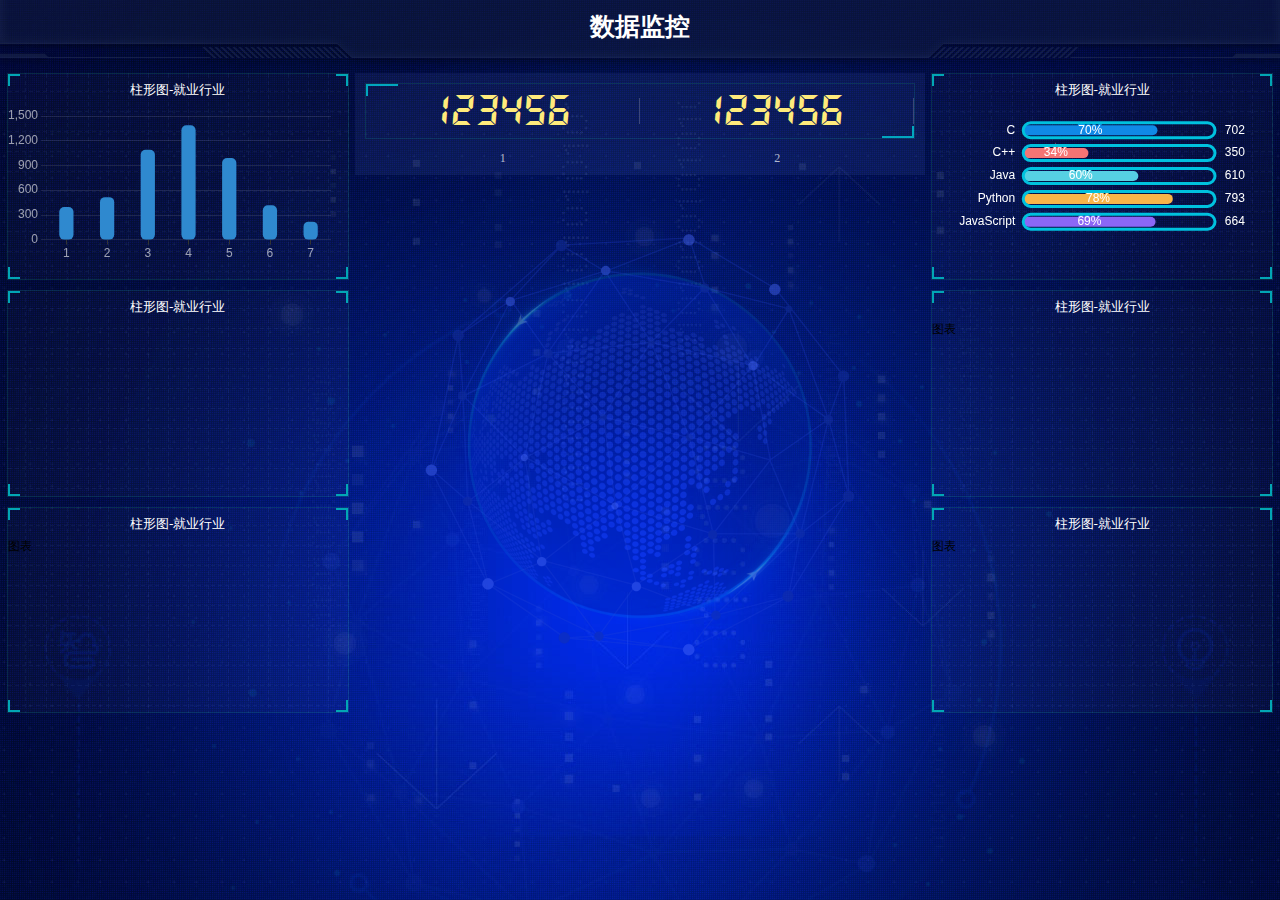
<file: myEcharts/index.html>
<!DOCTYPE html>
<html lang="en">
  <head>
    <meta charset="UTF-8" />
    <meta name="viewport" content="width=device-width, initial-scale=1.0" />
    <title>数据可视化</title>
    <link rel="stylesheet" href="css/index.css" />
  </head>
  <body>
    <!-- 头部的盒子 -->
    <header>
      <h1>数据监控</h1>
      <div class="showTime"></div>
      <script>
        var t = null;
        t = setTimeout(time,1000);
        function time (){
          clearTimeout(t);
          dt = new Date();
          var y = dt.getFullYear();
          var mt = dt.getMonth() + 1;
          var day = dt.getDate();
          var h = dt.getHours();
          var m = dt.getMinutes();
          var s = dt.getSeconds();
          document.querySelector(".showTime").innerHTML = '当前时间: '+ y + "年 " + mt + "月 " + day +
          "日 " + h + "时 " + m + "分 " + s + "秒";
          t = setTimeout(time,1000); 
        }
      </script>
    </header>
    <!-- 页面主体部分 -->
    <section class="mainbox">
    <div class="column">
      <div class="panel bar">
        <h2>柱形图-就业行业</h2>
        <div class="chart">图表</div>
        <div class="panel-footer"></div>
      </div>
      <div class="panel line">
        <h2>柱形图-就业行业</h2>
        <div class="chart"></div>
        <div class="panel-footer"></div>
      </div>
      <div class="panel pie">
        <h2>柱形图-就业行业</h2>
        <div class="chart">图表</div>
        <div class="panel-footer"></div>
      </div>
    </div>
    <div class="column">
      <!-- no模块制作 -->
     <div class="no">
       <div class="no-hd">
         <ul>
           <li>123456</li>
           <li>123456</li>
         </ul>
       </div>
       <div class="no-bd">
       <ul>
         <li>1</li>
         <li>2</li>
       </ul>
      </div>
     </div> 
     <!-- 地图模块 -->
     <div class="map">
       <div class="map1"></div>
       <div class="map2"></div>
       <div class="map3"></div>
       <div class="chart"></div>
     </div>
    </div>
    <div class="column">
      <div class="panel bar2">
      <h2>柱形图-就业行业</h2>
      <div class="chart">图表</div>
      <div class="panel-footer"></div>
    </div>
    <div class="panel line">
      <h2>柱形图-就业行业</h2>
      <div class="chart">图表</div>
      <div class="panel-footer"></div>
    </div>
    <div class="panel pie">
      <h2>柱形图-就业行业</h2>
      <div class="chart">图表</div>
      <div class="panel-footer"></div>
    </div>
  </div>
  </section>
    <script src="js/flexible.js"> </script>
    <script src= "js/echarts.min.js"></script>
    <script src= "js/index.js"></script>
  </body>
</html>
</file>
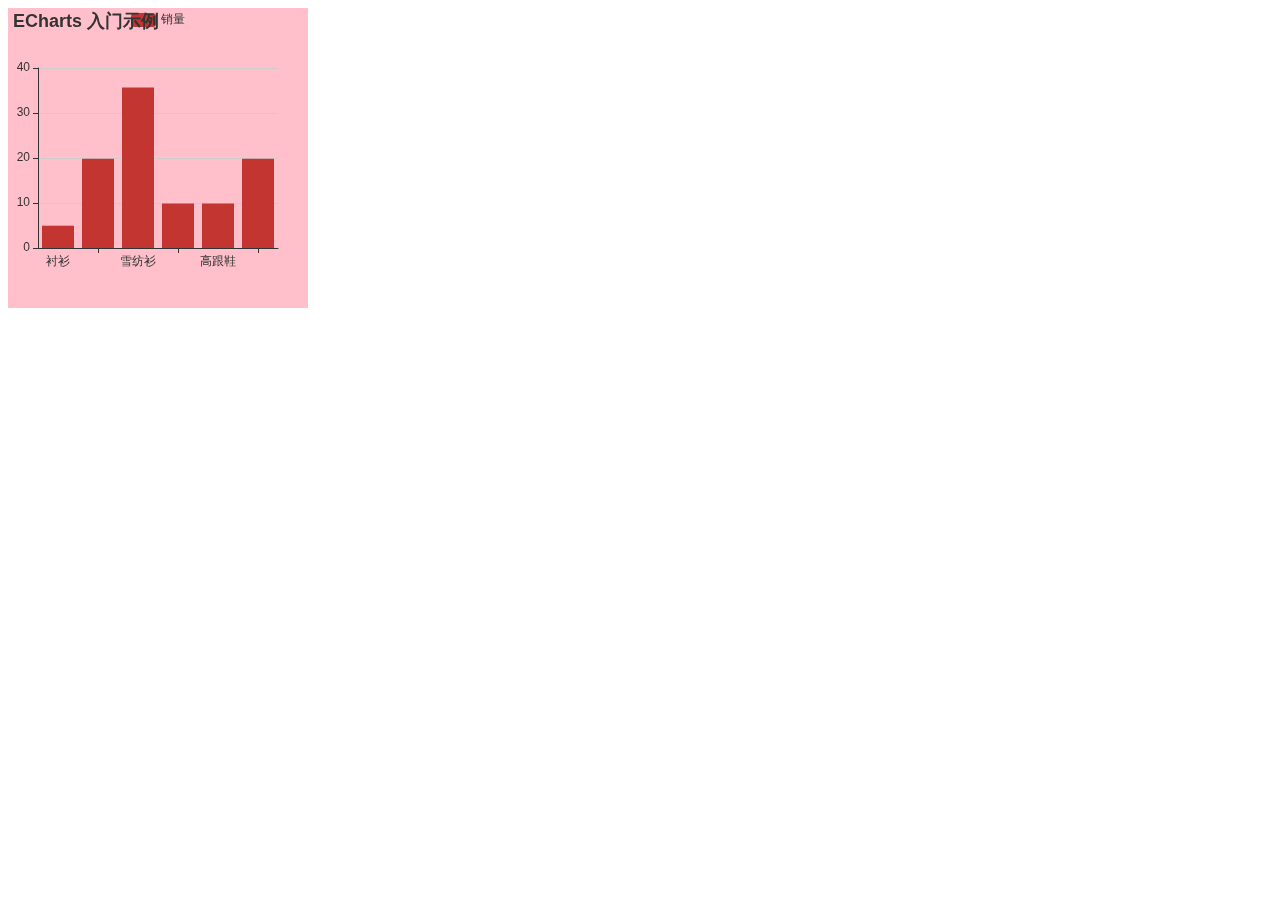
<file: myEcharts/ECharts使用步骤.html>
<!DOCTYPE html>
<html lang="en">
  <head>
    <meta charset="UTF-8" />
    <meta name="viewport" content="width=device-width, initial-scale=1.0" />
    <title>Document</title>
    <style>
      .box{
        width: 300px;
        height: 300px;
        background-color: pink;
      }
    </style>
  </head>
  <body>
    <div class="box"></div>
    <script src = "js/echarts.min.js"></script>
    <script>
      //初始化
      var myChart = echarts.init(document.querySelector(".box"));
      // 指定配置项和数据
      var option = {
            title: {
                text: 'ECharts 入门示例'
            },
            tooltip: {},
            legend: {
                data:['销量']
            },
            xAxis: {
                data: ["衬衫","羊毛衫","雪纺衫","裤子","高跟鞋","袜子"]
            },
            yAxis: {},
            series: [{
                name: '销量',
                type: 'bar',
                data: [5, 20, 36, 10, 10, 20]
            }]
          };
          //将配置项给实例对象
          myChart.setOption(option);
    </script>
  </body>
</html>
</file>
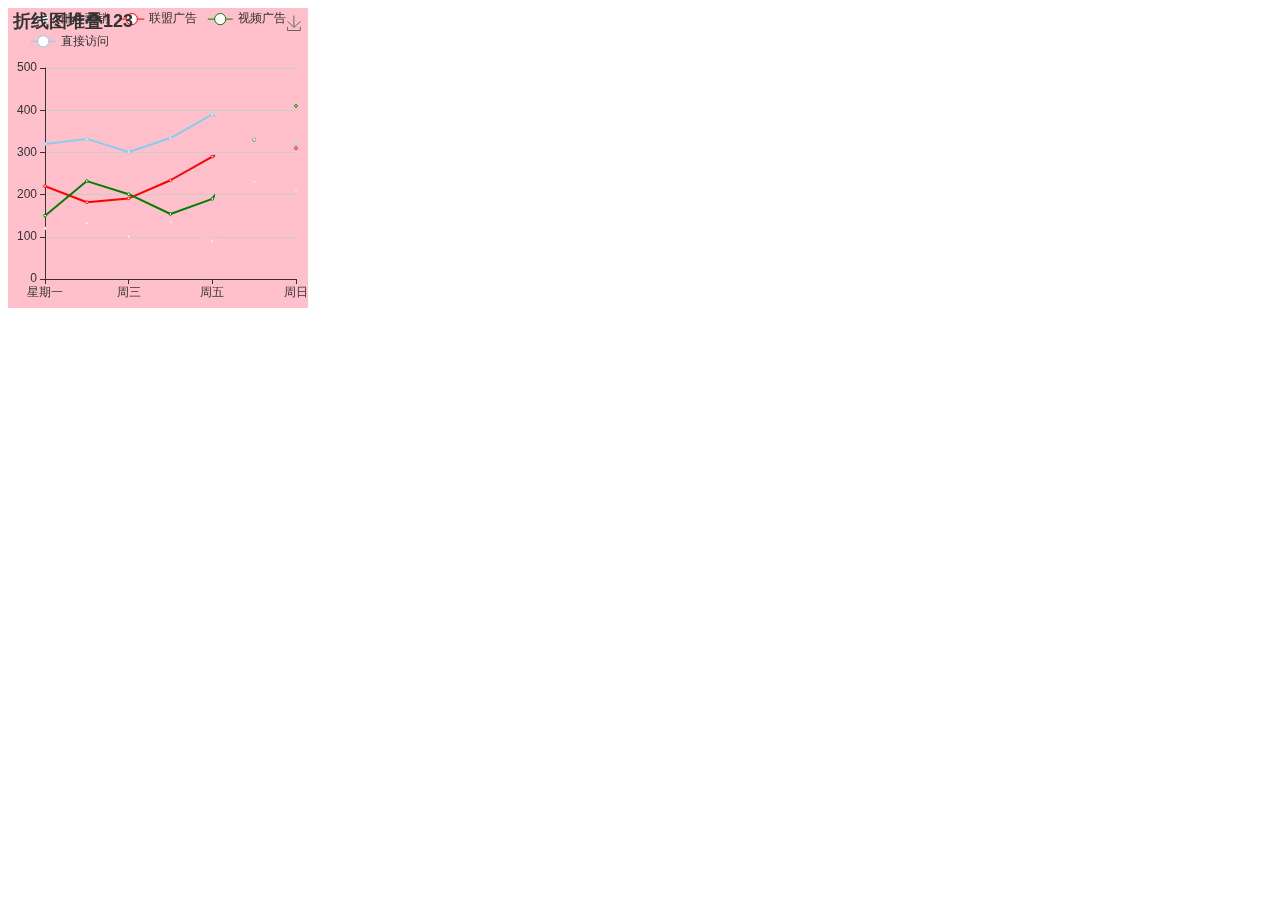
<file: myEcharts/ECharts配置说明.html>
<!DOCTYPE html>
<html lang="en">
  <head>
    <meta charset="UTF-8" />
    <meta name="viewport" content="width=device-width, initial-scale=1.0" />
    <title>Document</title>
    <style>
      .box {
        width: 300px;
        height: 300px;
        background-color: pink;
      }
    </style>
  </head>
  <body>
    <div class="box"></div>
    <script src="js/echarts.min.js"></script>
    <script>
      // 初始化实例对象  echarts.init(dom容器);
      var myChart = echarts.init(document.querySelector(".box"));
      // 指定配置项和数据
      var option = {
        // color设置我们线条的颜色 注意后面是个数组
        color: ["pink", "red", "green", "skyblue"],
        // 设置图表的标题
        title: {
          text: "折线图堆叠123"
        },
        // 图表的提示框组件
        tooltip: {
          // 触发方式
          trigger: "axis"
        },
        // 图例组件
        legend: {
          // series里面有了 name值则 legend里面的data可以删掉
        },
        // 网格配置  grid可以控制线形图 柱状图 图表大小
        grid: {
          left: "3%",
          right: "4%",
          bottom: "3%",
          // 是否显示刻度标签 如果是true 就显示 否则反之
          containLabel: true
        },
        // 工具箱组件  可以另存为图片等功能
        toolbox: {
          feature: {
            saveAsImage: {}
          }
        },
        // 设置x轴的相关配置
        xAxis: {
          type: "category",
          // 是否让我们的线条和坐标轴有缝隙
          boundaryGap: false,
          data: ["星期一", "周二", "周三", "周四", "周五", "周六", "周日"]
        },
        // 设置y轴的相关配置
        yAxis: {
          type: "value"
        },
        // 系列图表配置 它决定着显示那种类型的图表
        series: [
          {
            name: "邮件营销",
            type: "line",

            data: [120, 132, 101, 134, 90, 230, 210]
          },
          {
            name: "联盟广告",
            type: "line",

            data: [220, 182, 191, 234, 290, 330, 310]
          },
          {
            name: "视频广告",
            type: "line",

            data: [150, 232, 201, 154, 190, 330, 410]
          },
          {
            name: "直接访问",
            type: "line",

            data: [320, 332, 301, 334, 390, 330, 320]
          }
        ]
      };

      // 把配置项给实例对象
      myChart.setOption(option);
    </script>
  </body>
</html>
</file>
<file: myEcharts/css/index.css>
* {
  margin: 0;
  padding: 0;
  box-sizing: border-box;
}
li {
  list-style: none;
}
@font-face {
  font-family: electronicFont;
  src: url(../font/DS-DIGIT.TTF);
}
body {
  background: url(../images/bg.jpg) no-repeat top center;
  line-height: 1.15;
}
header {
  position: relative;
  height: 1.25rem;
  background: url(../images/head_bg.png) no-repeat;
  background-size: 100% 100%;
}
header h1 {
  font-size: 0.475rem;
  color: #fff;
  text-align: center;
  line-height: 1rem;
}
header .showTime {
  position: absolute;
  right: 0.375rem;
  top: 0;
  line-height: 0.9375rem;
  color: rgba(255, 255, 255, 0.7);
  font-size: 0.25rem;
}
.mainbox {
  display: flex;
  min-width: 1024px;
  max-width: 1920px;
  margin: 0 auto;
  padding: 0.125rem 0.125rem 0;
  height: 300px;
}
.mainbox .column {
  flex: 3;
}
.mainbox .column:nth-child(2) {
  flex: 5;
  margin: 0 0.125rem 0.1875rem;
}
.mainbox .panel {
  position: relative;
  height: 3.875rem;
  padding: 0, 0.1875rem, 0.00625rem;
  margin-bottom: 0.1875rem;
  border: 1px solid rgba(25, 186, 139, 0.17);
  background: url(../images/line\(1\).png) rgba(255, 255, 255, 0.02);
}
.mainbox .panel::before {
  content: "";
  position: absolute;
  top: 0;
  left: 0;
  width: 10px;
  height: 10px;
  border-top: 2px solid #02a6b5;
  border-left: 2px solid #02a6b5;
}
.mainbox .panel::after {
  content: "";
  position: absolute;
  top: 0;
  right: 0;
  width: 10px;
  height: 10px;
  border-top: 2px solid #02a6b5;
  border-right: 2px solid #02a6b5;
}
.mainbox .panel .panel-footer {
  position: absolute;
  bottom: 0;
  left: 0;
  width: 100%;
}
.mainbox .panel .panel-footer::before {
  content: "";
  position: absolute;
  bottom: 0;
  left: 0;
  width: 10px;
  height: 10px;
  border-left: 2px solid #02a6b5;
  border-bottom: 2px solid #02a6b5;
}
.mainbox .panel .panel-footer::after {
  content: "";
  position: absolute;
  bottom: 0;
  right: 0;
  width: 10px;
  height: 10px;
  border-bottom: 2px solid #02a6b5;
  border-right: 2px solid #02a6b5;
}
.mainbox .panel h2 {
  height: 0.6rem;
  color: #fff;
  line-height: 0.6rem;
  text-align: center;
  font-size: 0.25rem;
  font-weight: 400;
}
.mainbox .panel .chart {
  height: 3rem;
}
.no {
  background: rgba(101, 132, 226, 0.1);
  padding: 0.1875rem;
}
.no .no-hd {
  position: relative;
  border: 1px solid rgba(25, 186, 139, 0.17);
}
.no .no-hd::before {
  position: absolute;
  top: 0;
  left: 0;
  content: "";
  width: 30px;
  height: 10px;
  border-top: 2px solid #02a6bf;
  border-left: 2px solid #02a6bf;
}
.no .no-hd::after {
  position: absolute;
  bottom: 0;
  right: 0;
  content: "";
  width: 30px;
  height: 10px;
  border-bottom: 2px solid #02a6bf;
  border-right: 2px solid #02a6bf;
}
.no .no-hd ul {
  display: flex;
}
.no .no-hd ul li {
  position: relative;
  flex: 1;
  line-height: 1rem;
  font-size: 0.875rem;
  color: #ffeb7b;
  text-align: center;
  font-family: 'electronicFont';
}
.no .no-hd ul li::after {
  content: '';
  position: absolute;
  top: 25%;
  right: 0;
  height: 50%;
  width: 1px;
  background: rgba(255, 255, 255, 0.2);
}
.no .no-bd ul {
  display: flex;
}
.no .no-bd ul li {
  flex: 1;
  text-align: center;
  color: rgba(255, 255, 255, 0.7);
  font-size: 0.225rem;
  height: 0.5rem;
  line-height: 0.5rem;
  padding-top: 0.125rem;
}
.map {
  position: relative;
  height: 10.125rem;
}
.map .map1 {
  width: 6.475rem;
  height: 6.475rem;
  position: absolute;
  top: 50%;
  left: 50%;
  transform: translate(-50%, -50%);
  background: url(../images/map.png);
  background-size: 100% 100%;
  opacity: 0.3;
}
.map .map2 {
  position: absolute;
  top: 50%;
  left: 50%;
  transform: translate(-50%, -50%);
  width: 8.0375rem;
  height: 8.0375rem;
  background: url(../images/lbx.png);
  animation: rotate1 15s linear infinite;
  opacity: 0.6;
  background-size: 100% 100%;
}
.map .map3 {
  position: absolute;
  top: 50%;
  left: 50%;
  transform: translate(-50%, -50%);
  width: 7.075rem;
  height: 7.075rem;
  background: url(../images/jt.png);
  animation: rotate2 10s linear infinite;
  opacity: 0.3;
  background-size: 100% 100%;
}
.map .chart {
  position: absolute;
  top: 0 ;
  left: 0;
  width: 100%;
  height: 10.125rem;
}
@keyframes rotate1 {
  form {
    transform: translate(-50%, -50%) rotate(0deg);
  }
  to {
    transform: translate(-50%, -50%) rotate(360deg);
  }
}
@keyframes rotate2 {
  form {
    transform: translate(-50%, -50%) rotate(0deg);
  }
  to {
    transform: translate(-50%, -50%) rotate(-360deg);
  }
}
</file>
